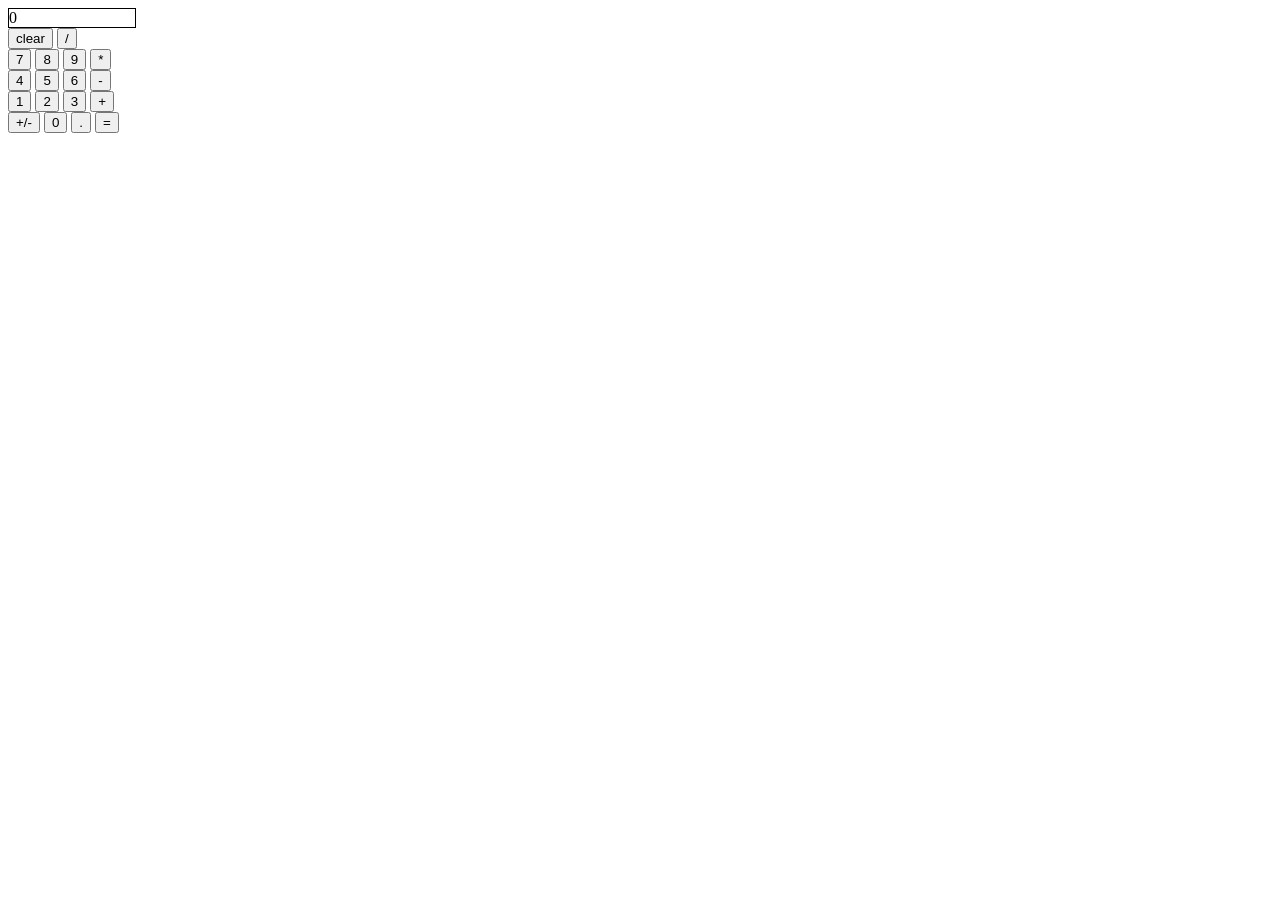
<file: index.html>
<!doctype html>
<html lang="en">
  <head>
    <meta charset="UTF-8" />
    <meta name="viewport" content="width=device-width, initial-scale=1.0" />
    <title>Calculator</title>
    <link rel="stylesheet" href="styles.css" />
  </head>
  <body>
    <!-- REQUIREMENT: The calculator needs a display to show numbers and results -->
    <!-- TODO: What information does the display need to show? -->
    <div class="container">
      <div class="row"></div>
      <output name="display">0</output>
      <div>
        <button class="clear">clear</button>
        <button value="/" class="operators">/</button>
      </div>
      <div class="row">
        <button value="7" class="number">7</button>
        <button value="8" class="number">8</button>
        <button value="9" class="number">9</button>
        <button value="*" class="operators">*</button>
      </div>
      <div class="row">
        <button value="4" class="number">4</button>
        <button value="5" class="number">5</button>
        <button value="6" class="number">6</button>
        <button value="-" class="operators">-</button>
      </div>
      <div class="row">
        <button value="1" class="number">1</button>
        <button value="2" class="number">2</button>
        <button value="3" class="number">3</button>
        <button value="+" class="operators">+</button>
      </div>
      <div class="row">
        <button value="+/-" id="plusminus">+/-</button>
        <button value="0" class="number">0</button>
        <button value="." class="number">.</button>
        <button value="=" class="equal">=</button>
      </div>
    </div>

    <!-- REQUIREMENT: Buttons for digits 0-9, operators (+, -, *, /), equals, and clear -->
    <!-- THINK: How will you organize the button layout in a grid? -->
    <!-- THINK: How will your JavaScript know which button was clicked? -->

    <script src="script.js"></script>
  </body>
</html>
</file>
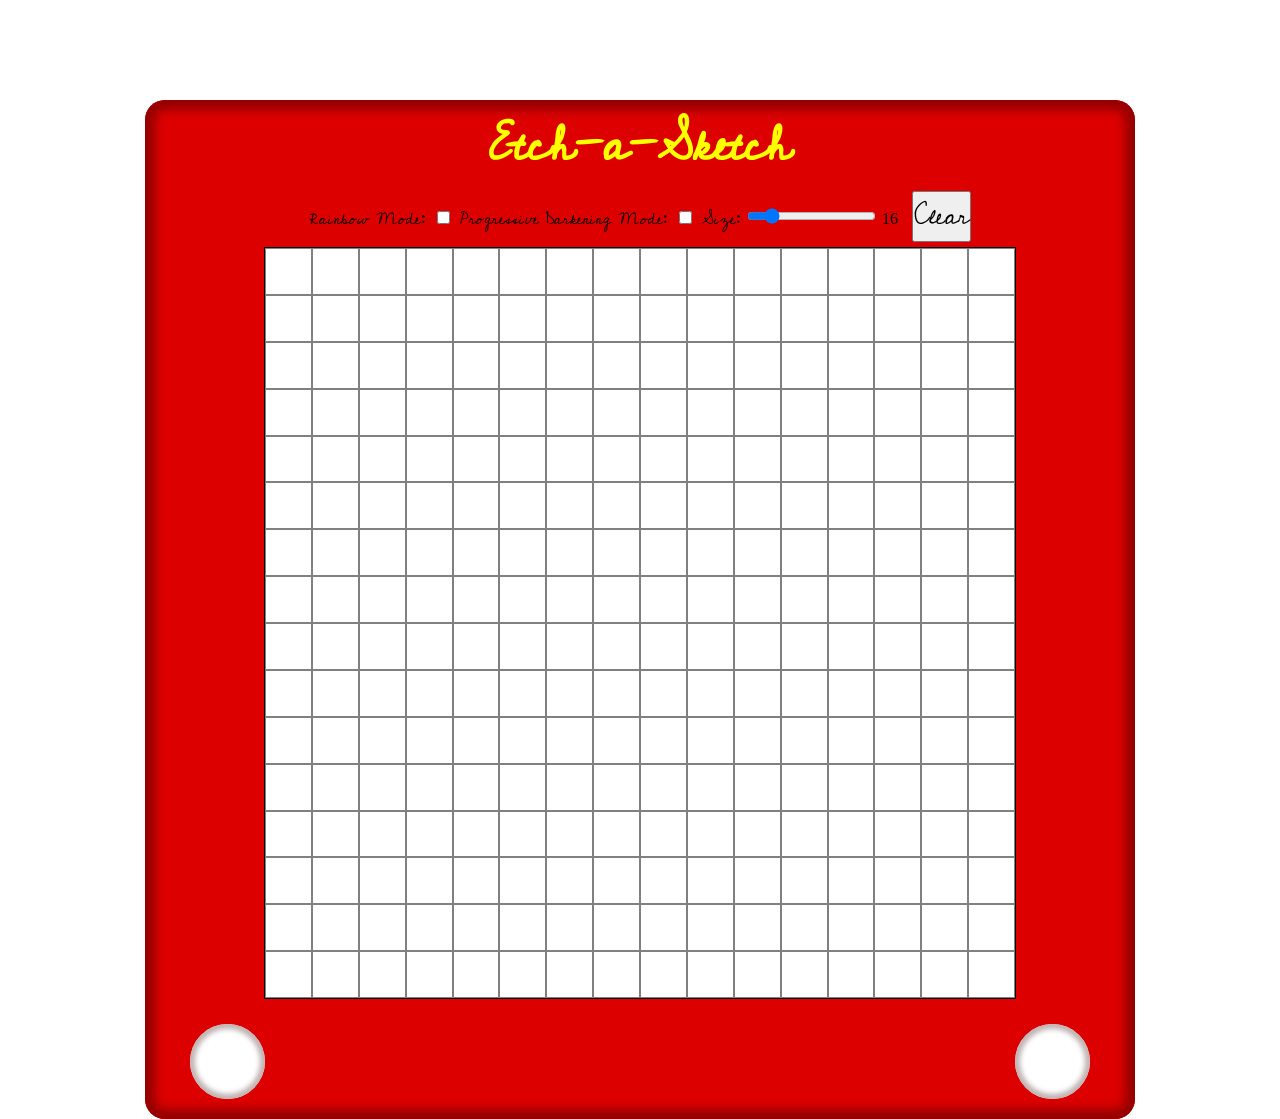
<file: odin/odin-etch-a-sketch/index.html>
<!doctype html>
<html lang="en">
  <head>
    <meta charset="UTF-8" />
    <meta name="viewport" content="width=device-width, initial-scale=1.0" />
    <title>Etch-a-Sketch</title>
    <link rel="stylesheet" href="stylesheet.css" />
    <link rel="preconnect" href="https://fonts.googleapis.com" />
    <link rel="preconnect" href="https://fonts.gstatic.com" crossorigin />
    <link
      href="https://fonts.googleapis.com/css2?family=Cedarville+Cursive&display=swap"
      rel="stylesheet"
    />
  </head>
  <body>
    <div class="content">
      <div class="side"></div>
      <div class="outside">
        <h1>Etch-a-Sketch</h1>
        <div class="controls">
          <div class="resize">
            <label for="random">
              <span>Rainbow Mode:</span>
              <input type="checkbox" id="random" />
            </label>
            <label for="darkening">
              <span>Progressive Darkening Mode:</span>
              <input type="checkbox" id="darkening" />
            </label>
            <label for="myRange">Size:</label>
            <input type="range" min="1" max="100" value="16" id="square-size" />
            <output for="myRange" id="sliderValue"></output>
            <button id="clear">Clear</button>
          </div>
        </div>

        <div class="container"></div>
        <div class="knob-container">
          <div class="knobs"></div>
          <div class="knobs"></div>
        </div>
      </div>

      <div class="side"></div>
    </div>

    <script src="script.js"></script>
  </body>
</html>
</file>
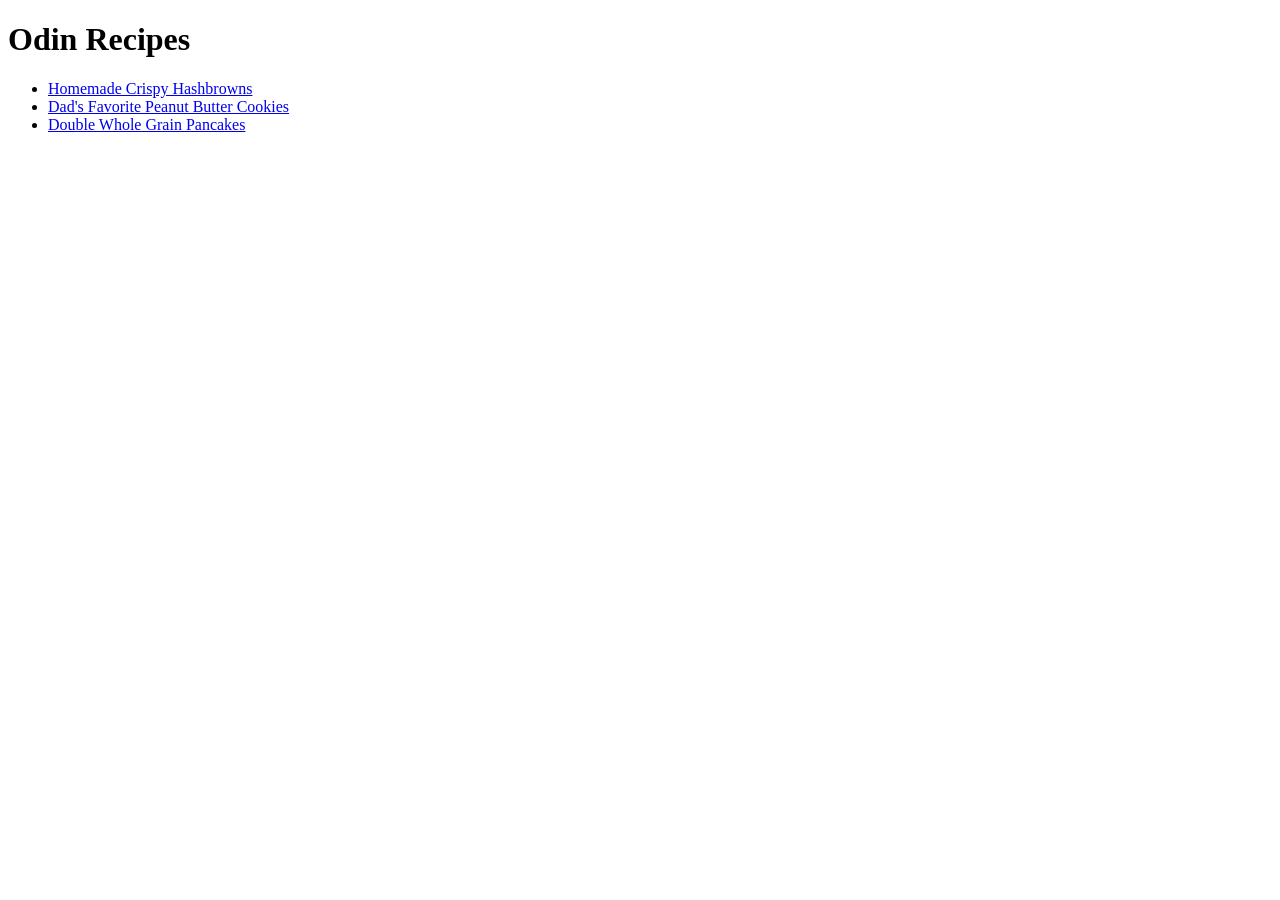
<file: odin/recipes/index.html>
<!DOCTYPE html>
<html lang="en">
<head>
    <meta charset="UTF-8">
    <meta name="viewport" content="width=device-width, initial-scale=1.0">
    <title>Document</title>
</head>
<body>
    <h1>Odin Recipes</h1>
    <ul>
        <li><a href="./hashbrowns.html">Homemade Crispy Hashbrowns</a></li>
        <li> <a href="./cookies.html">Dad's Favorite Peanut Butter Cookies</a></li>
        <li><a href="./pancakes">Double Whole Grain Pancakes</a></li>
    </ul>   
</body>
</html>
</file>
<file: styles.css>
/* Calculator - Foundations Final Project */
/* Goal: Style a functional on-screen calculator */

/* TODO: How will you center the calculator on the page? */

/* TODO: What styles does the display need?
   THINK: Font size, background color, text alignment, min-height? */

/* TODO: How will you lay out the buttons in a grid?
   HINT: CSS Grid might be very useful here */

/* TODO: What should buttons look like?
   THINK: Size, font, cursor, hover effect */

/* EDGE CASE: What if a number is too long to fit in the display? */

.container {
  display: flex;
  flex-direction: column;
}

output {
  border: 1px solid black;
  width: 10%;
}
</file>
<file: odin/odin-etch-a-sketch/stylesheet.css>
/* TODO: Look up Google Fonts and import a playful/display font for the page title */
/* TODO: Apply your chosen font to the h1 element */

body {
  margin: 0;
  padding: 0;
  border: 0;
}

h1 {
  font-family: "Cedarville Cursive", cursive;
  text-align: center;
  font-size: 48px;
  color: yellow;
  padding: 0;
  border: 0;
  margin: 0;
}

label {
  font-family: "Cedarville Cursive", cursive;
}

.outside {
  background-color: rgb(220, 0, 0);
  /* height: 750px; */
  width: 750px;
  padding: 0 120px 20px 120px;
  border-radius: 20px;
  margin-top: 100px;
  justify-content: center;
  display: flex;
  flex-direction: column;
  align-items: center;
  box-shadow: inset 0 0 10px 10px rgb(150, 0, 0);
}

button {
  font-family: "Cedarville Cursive", cursive;
  margin-left: 10px;
  padding: 0;
  margin-bottom: 5px;
  font-size: 25px;
}

.resize {
  margin: 0;
  padding: 0;
}

.container {
  display: flex;
  flex-wrap: wrap;
  align-items: center;
  justify-content: center;
  height: 750px;
  width: 750px;
  border: 1px solid black;
  background-color: white;
}

.row {
  display: flex;
}

.square {
  padding: 0px;
  margin: 0px;
  border: 1px gray solid;
}

/* .square:hover {
    background-color:black;
} */

.square:focus {
  background-color: black;
}

.content {
  display: flex;
}

.side {
  width: 20vw;
}

.knob-container {
  display: flex;
  justify-content: space-between;
  width: 120%;
}

.knobs {
  background-color: white;
  height: 75px;
  width: 75px;
  margin-top: 25px;
  box-shadow: inset 0 0 5px 5px rgb(192, 179, 179);
  border-radius: 50%;
}
</file>
